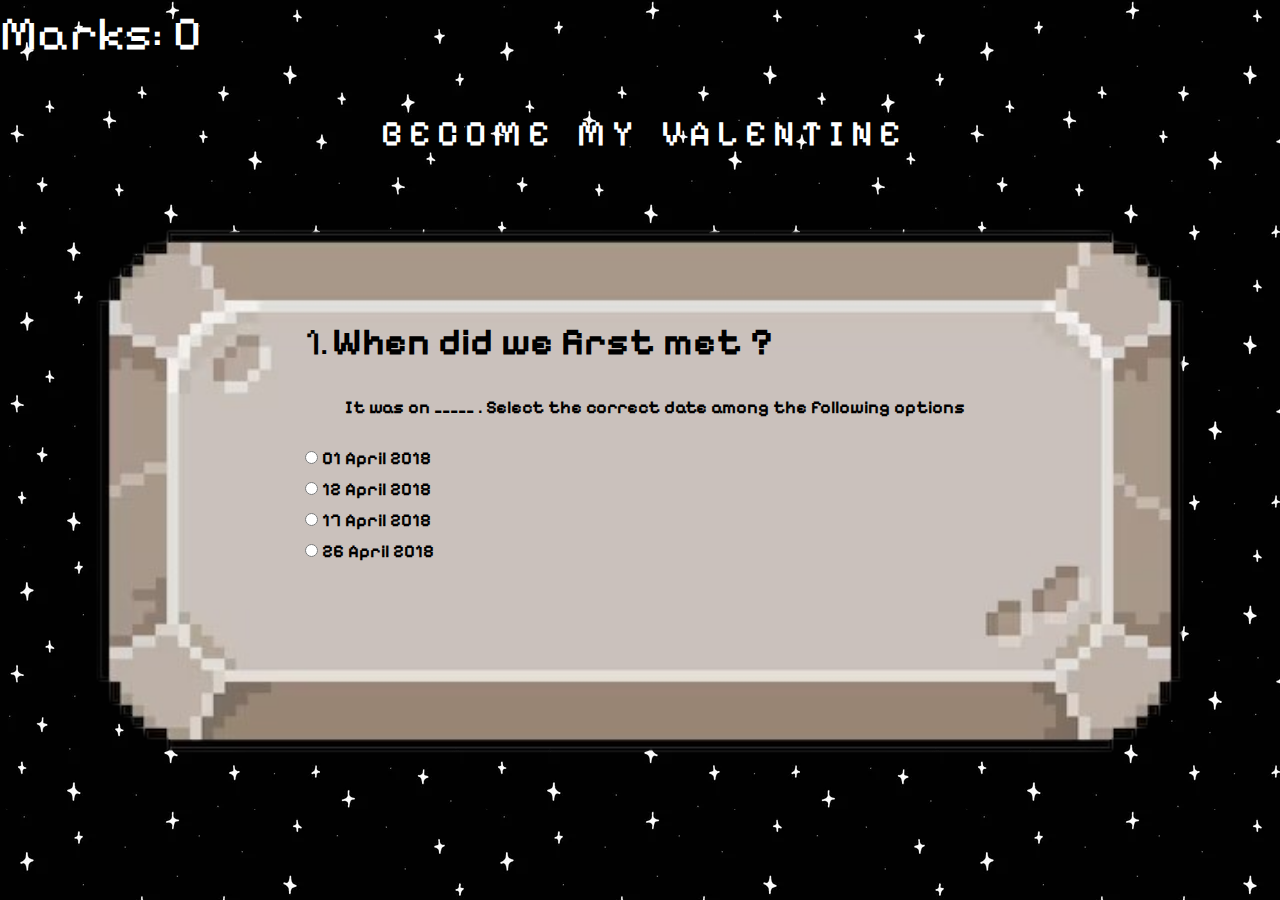
<file: index.html>
<!DOCTYPE html>
<html lang="en">
<head>
    <meta charset="UTF-8">
    <meta name="viewport" content="width=device-width, initial-scale=1.0">
    <link rel="stylesheet" href="https://maxcdn.bootstrapcdn.com/bootstrap/3.4.1/css/bootstrap.min.css">
    <script src="https://ajax.googleapis.com/ajax/libs/jquery/3.7.1/jquery.min.js"></script>
    <script src="https://maxcdn.bootstrapcdn.com/bootstrap/3.4.1/js/bootstrap.min.js"></script>
    <link rel="stylesheet" href="./index.css">
    <title>Propose To GF</title>
</head>
<body>
    <div style="font-size: 48px;display: inline;">Marks: <div style="font-size: 48px;display: inline;" id="marks-div"></div></div>
    <h1 style="text-align: center;margin-top: 5vh;">B E C O M E &nbsp;&nbsp; M Y &nbsp;&nbsp; V A L E N T I N E</h1>
    <div class="outer-container-div">
        <img src="./assets/images/bg.png" alt="" style="display: block;margin: auto auto;scale: 1.8;">
        <div class="inner-container-div">
            <div id="question-number" style="display: inline;font-size: 38px;"></div>
            <div id="question-name" style="display: inline;font-size: 38px;font-weight: bold;"></div>
            <br>
            <br>
            <div id="question-description" style="font-size: 18px;font-weight: bold;padding-left: 40px;"></div>
            <br>
            <div id="options">
                <div>
                    <input type="radio" class="option-value" id="first-option" name="option-value" onchange="changeQuestion(this)"/>
                    <label for="first-option" id="first-option-label"></label>
                </div>
                <div>
                    <input type="radio" class="option-value" id="second-option" name="option-value" onchange="changeQuestion(this)"/>
                    <label for="second-option" id="second-option-label"></label>
                </div>
                <div>
                    <input type="radio" class="option-value" id="third-option" name="option-value" onchange="changeQuestion(this)"/>
                    <label for="third-option" id="third-option-label"></label>
                </div>
                <div>
                    <input type="radio" class="option-value" id="forth-option" name="option-value" onchange="changeQuestion(this)"/>
                    <label for="forth-option" id="forth-option-label"></label>
                </div>
            </div>
        </div>
    </div>
    <script src="./index.js"></script>
</body>
</html>
</file>
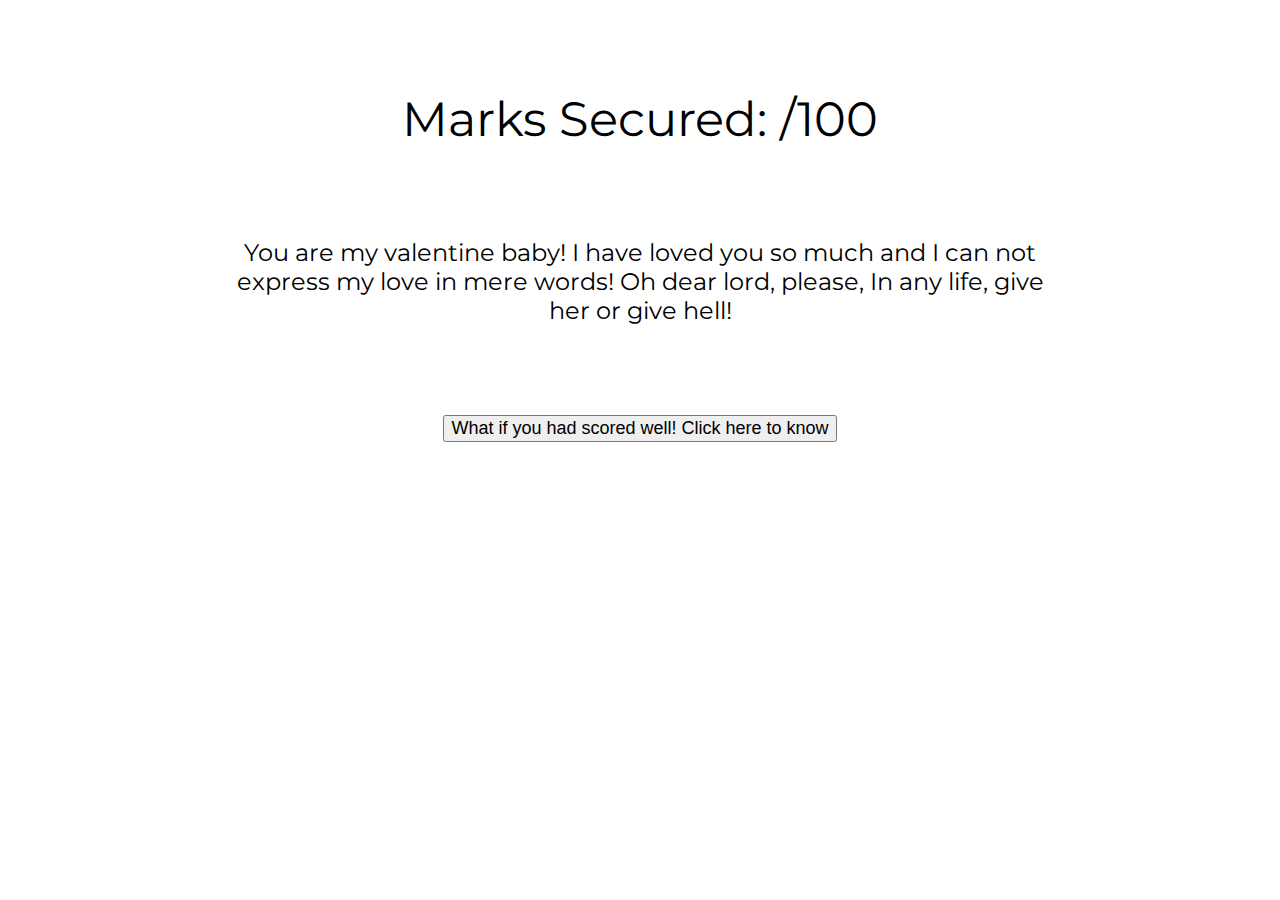
<file: next_page.html>
<!DOCTYPE html>
<html lang="en">
<head>
    <meta charset="UTF-8">
    <meta name="viewport" content="width=device-width, initial-scale=1.0">
    <link rel="stylesheet" href="./next_page.css">
    <title>Congratulations Page</title>
</head>
<body>
    <div style="display: block;margin: 10vh auto;text-align: center;font-size: 48px;">Marks Secured:&nbsp;<span id="marks-span"></span>/100</div>
    <div id="made-it-or-not"></div>
    <button onclick="showAnother()" style="display: block;margin: 10vh auto;font-size: 18px;">What if you had scored well! Click here to know</button>
    <div id="see-another" style="display: block;margin: 10vh auto;font-size: 24px;width: 65%;text-align: center;"></div>
    <div id="extra-message" style="display: block;margin: 10vh auto;font-size: 24px;width: 65%;text-align: center;"></div>
    <script src="./next_page.js"></script>
</body>
</html>
</file>
<file: index.css>
@import url('https://fonts.googleapis.com/css2?family=Pixelify+Sans&family=Rubik+Pixels&display=swap');
body{
    margin: 0;
    padding: 0;
    background: url('./assets/images/black_bg.png');
    color: white;
    font-family: 'Pixelify Sans', sans-serif;
    /* font-family: 'Rubik Pixels', system-ui; */
}
.outer-container-div{
    margin: 20vh auto;
}
.inner-container-div{
    position: absolute;
    z-index: 10;
    top: calc(225px + 10vh);
    left: 305px;
    color: black;
    font-size: 18px;
    width: 60%;
    margin: auto auto;
    word-wrap: normal;
}
</file>
<file: next_page.css>
@import url('https://fonts.googleapis.com/css2?family=Montserrat&family=Pixelify+Sans&family=Rubik+Pixels&display=swap');
body{
    margin: 0;
    padding: 0;
    font-family: 'Montserrat', sans-serif;
}
#made-it-or-not{
    font-size: 24px;
    margin: auto auto;
    width: 65%;
    text-align: center;
}
</file>
